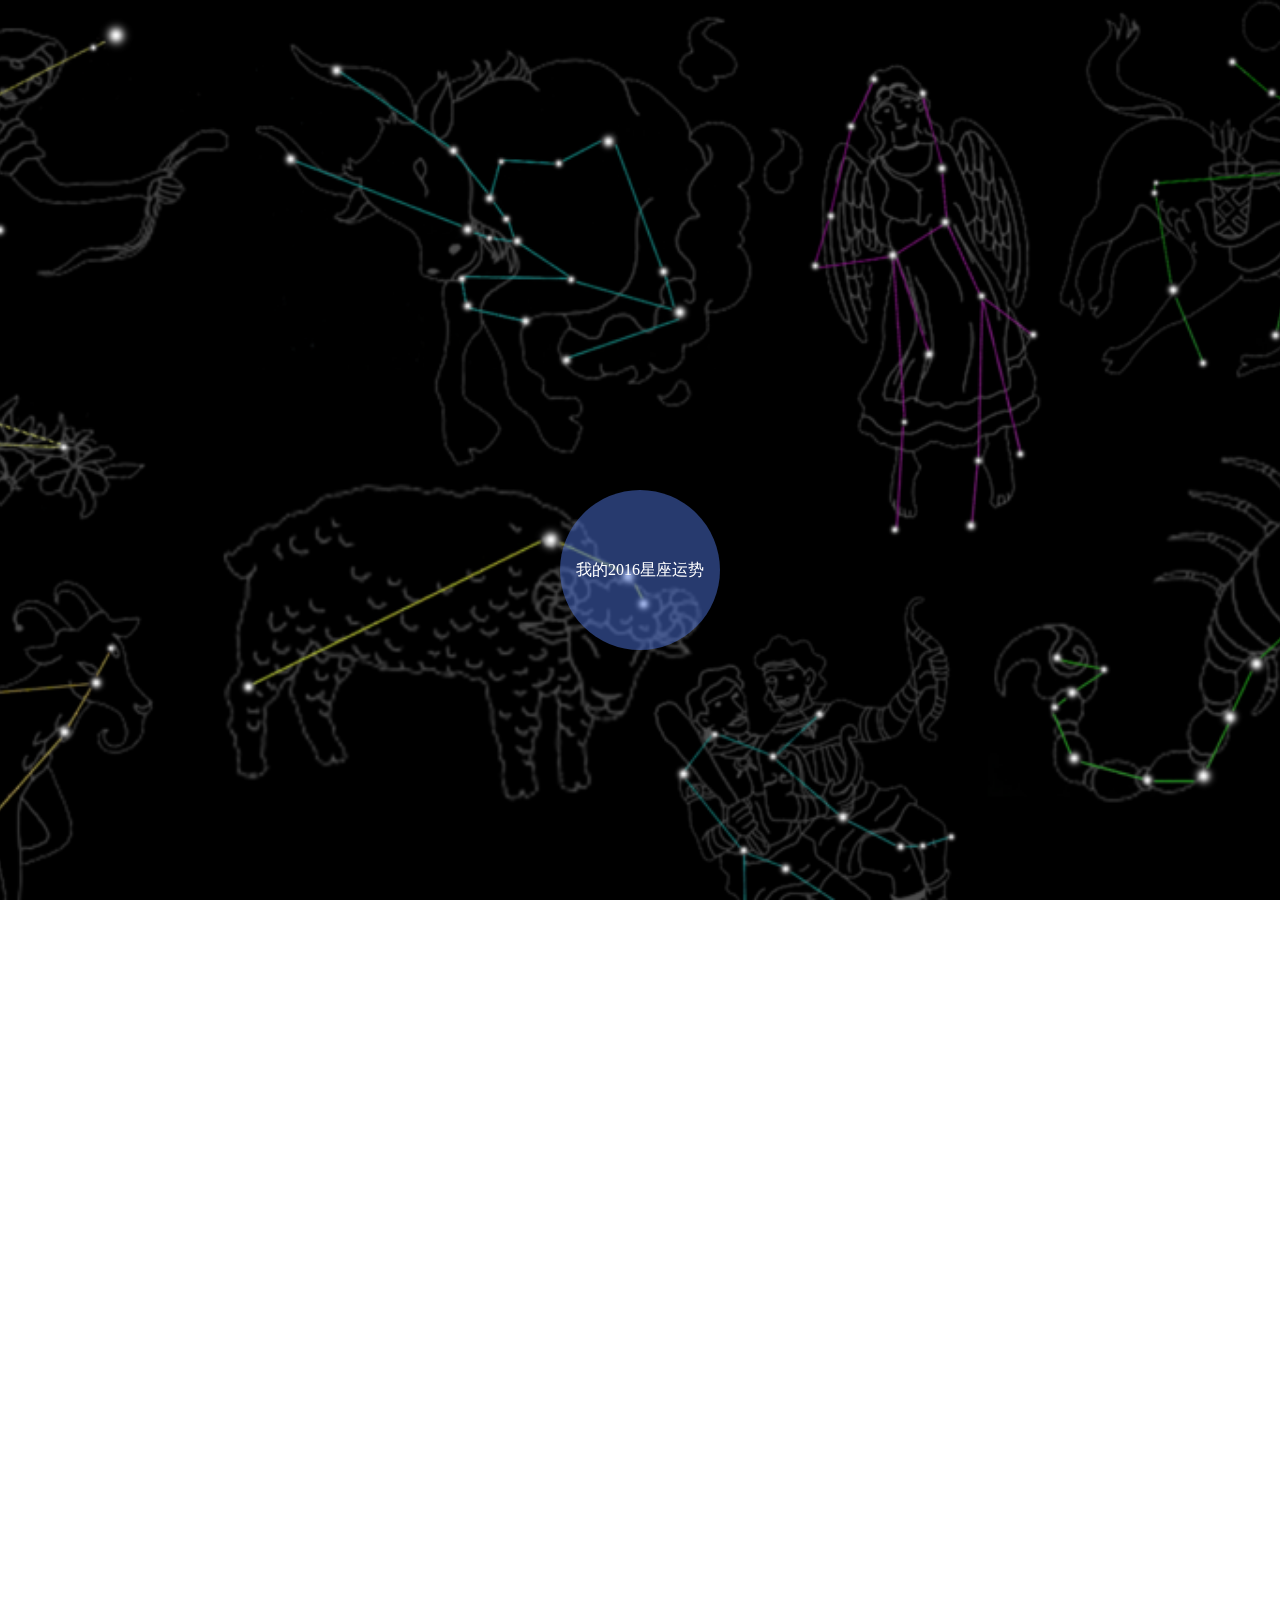
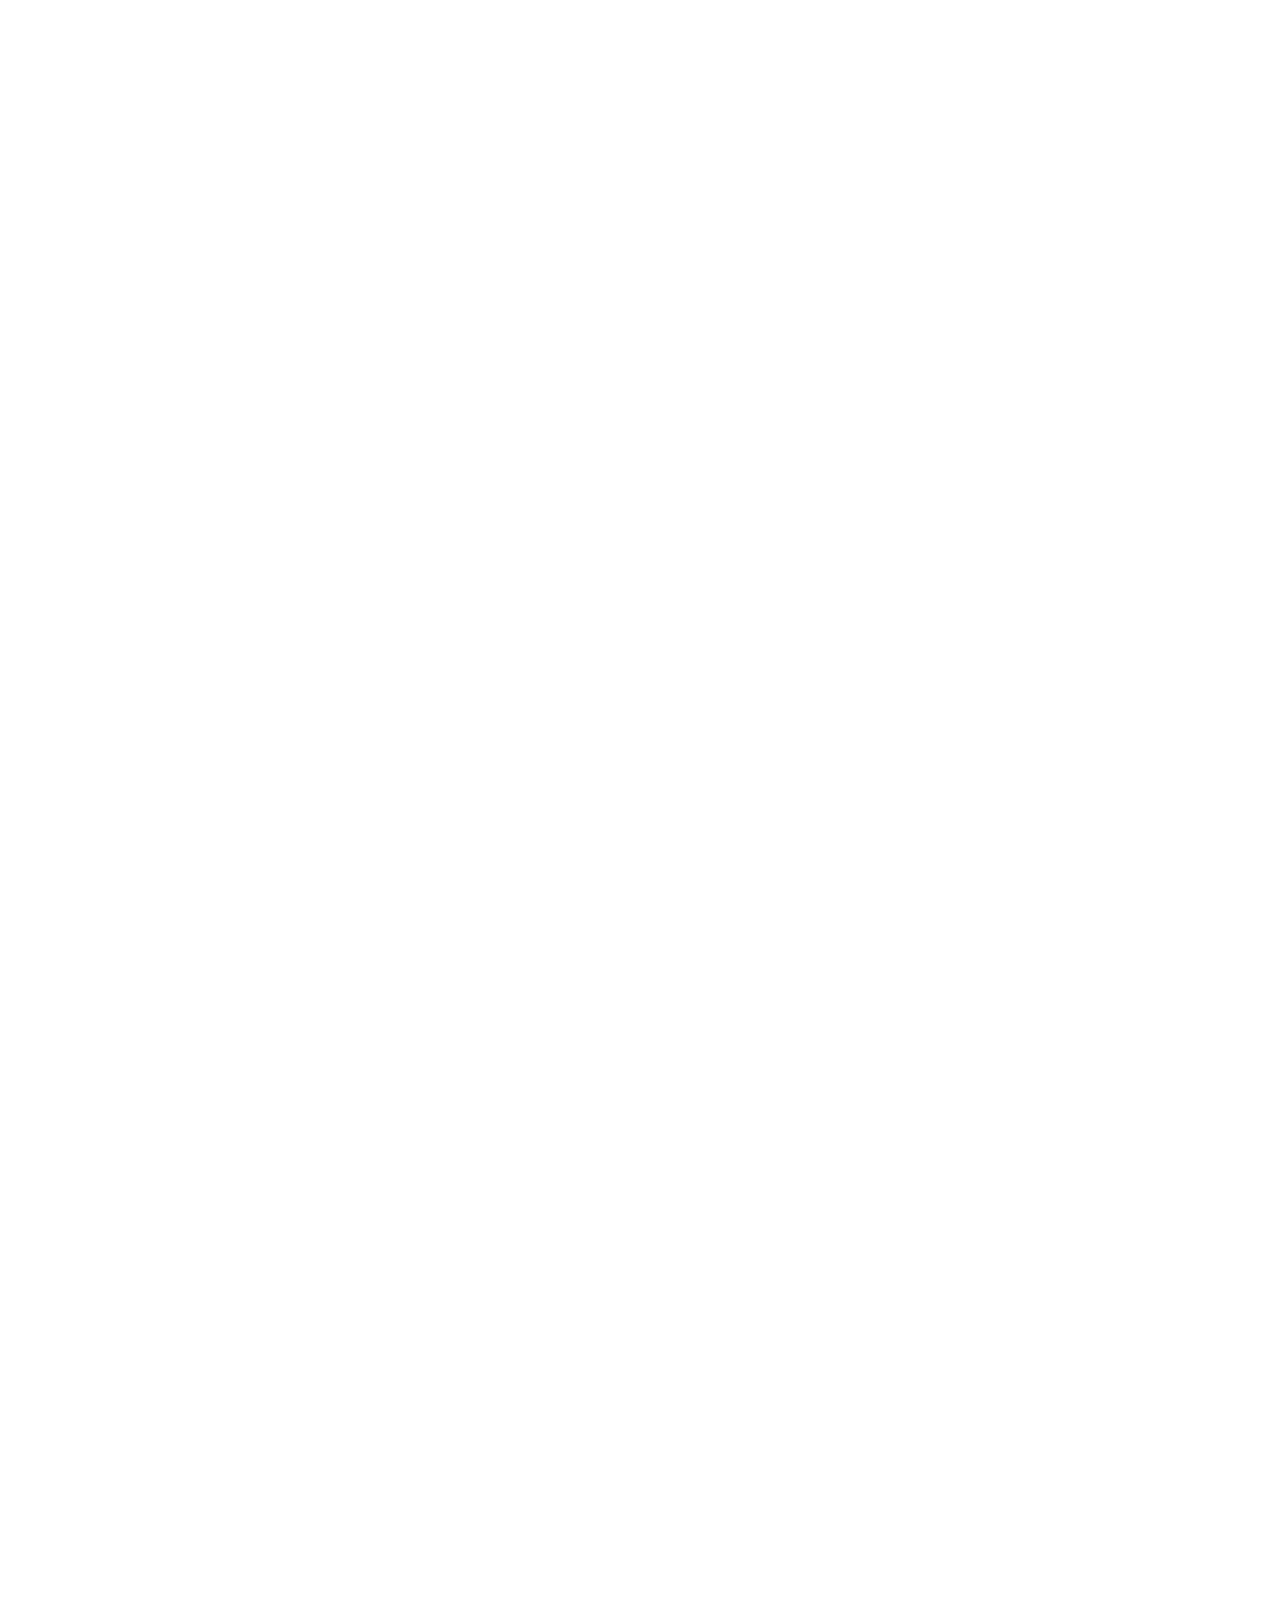
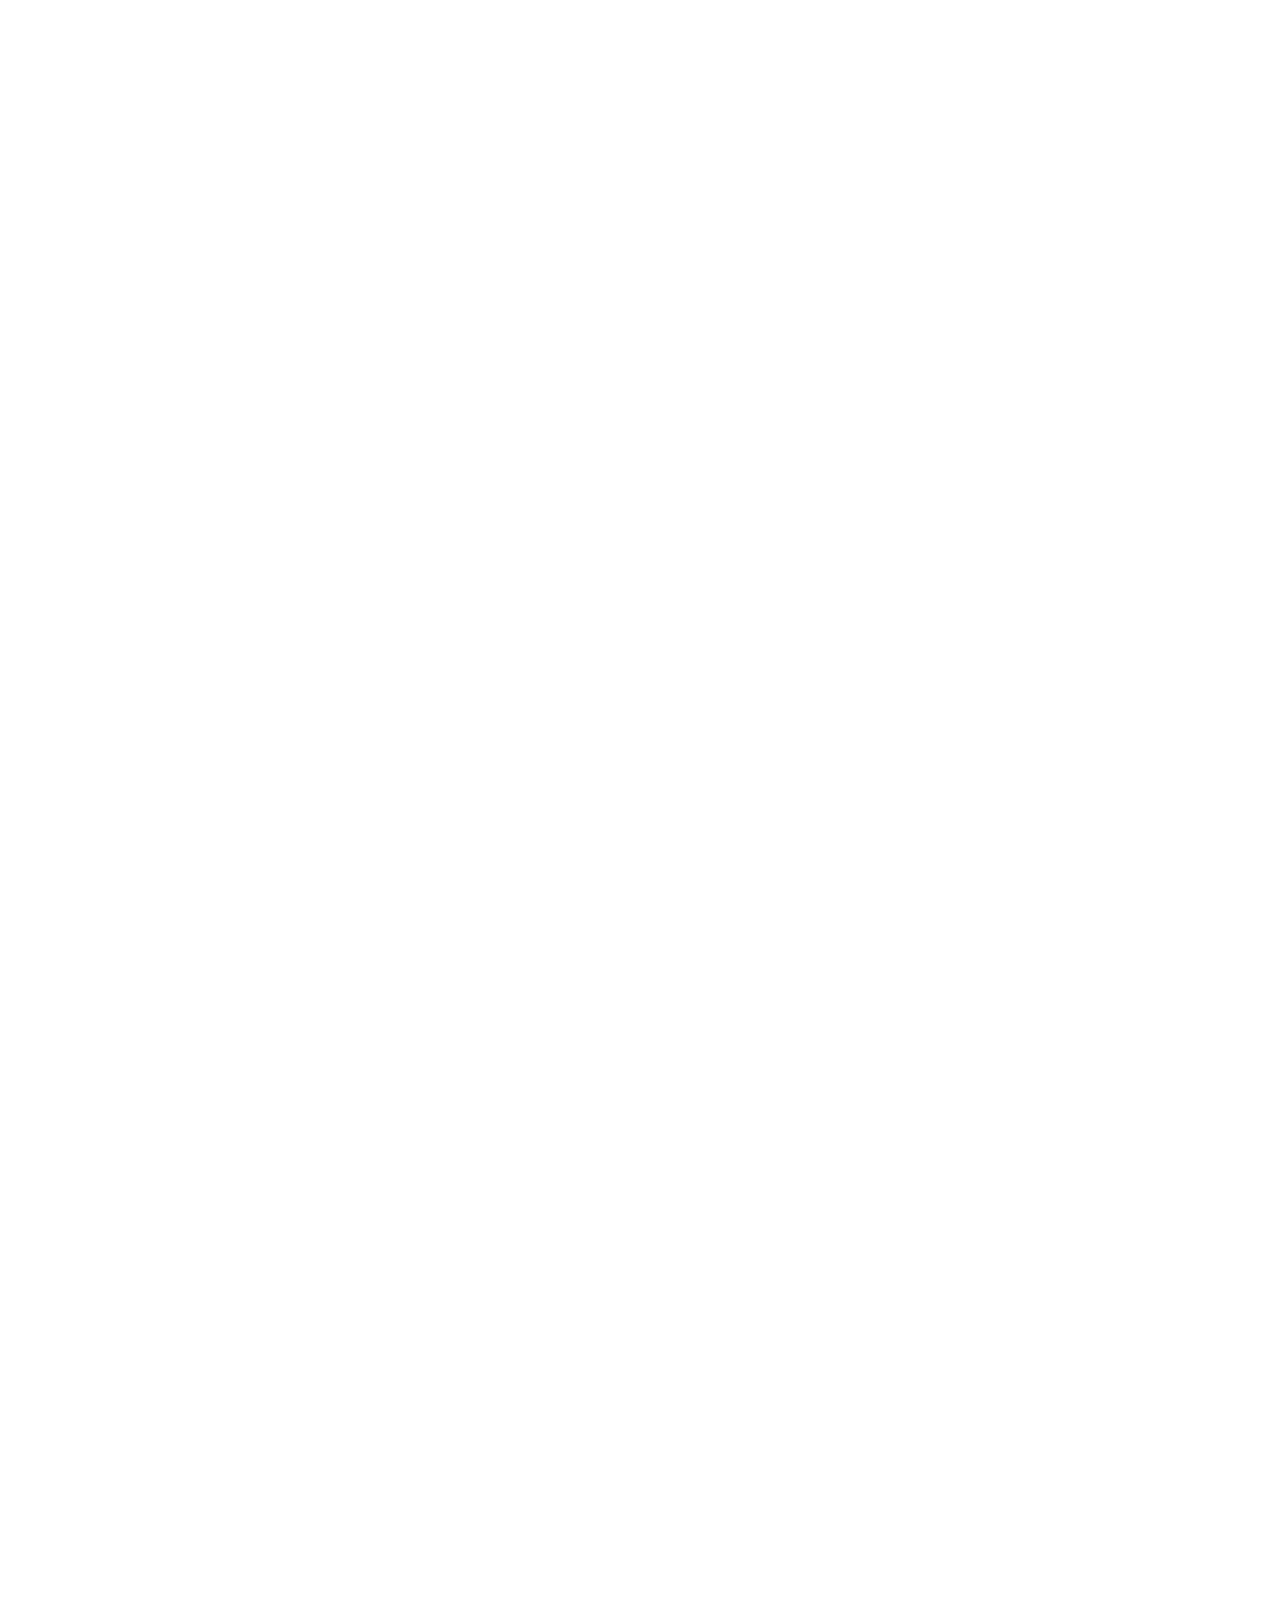
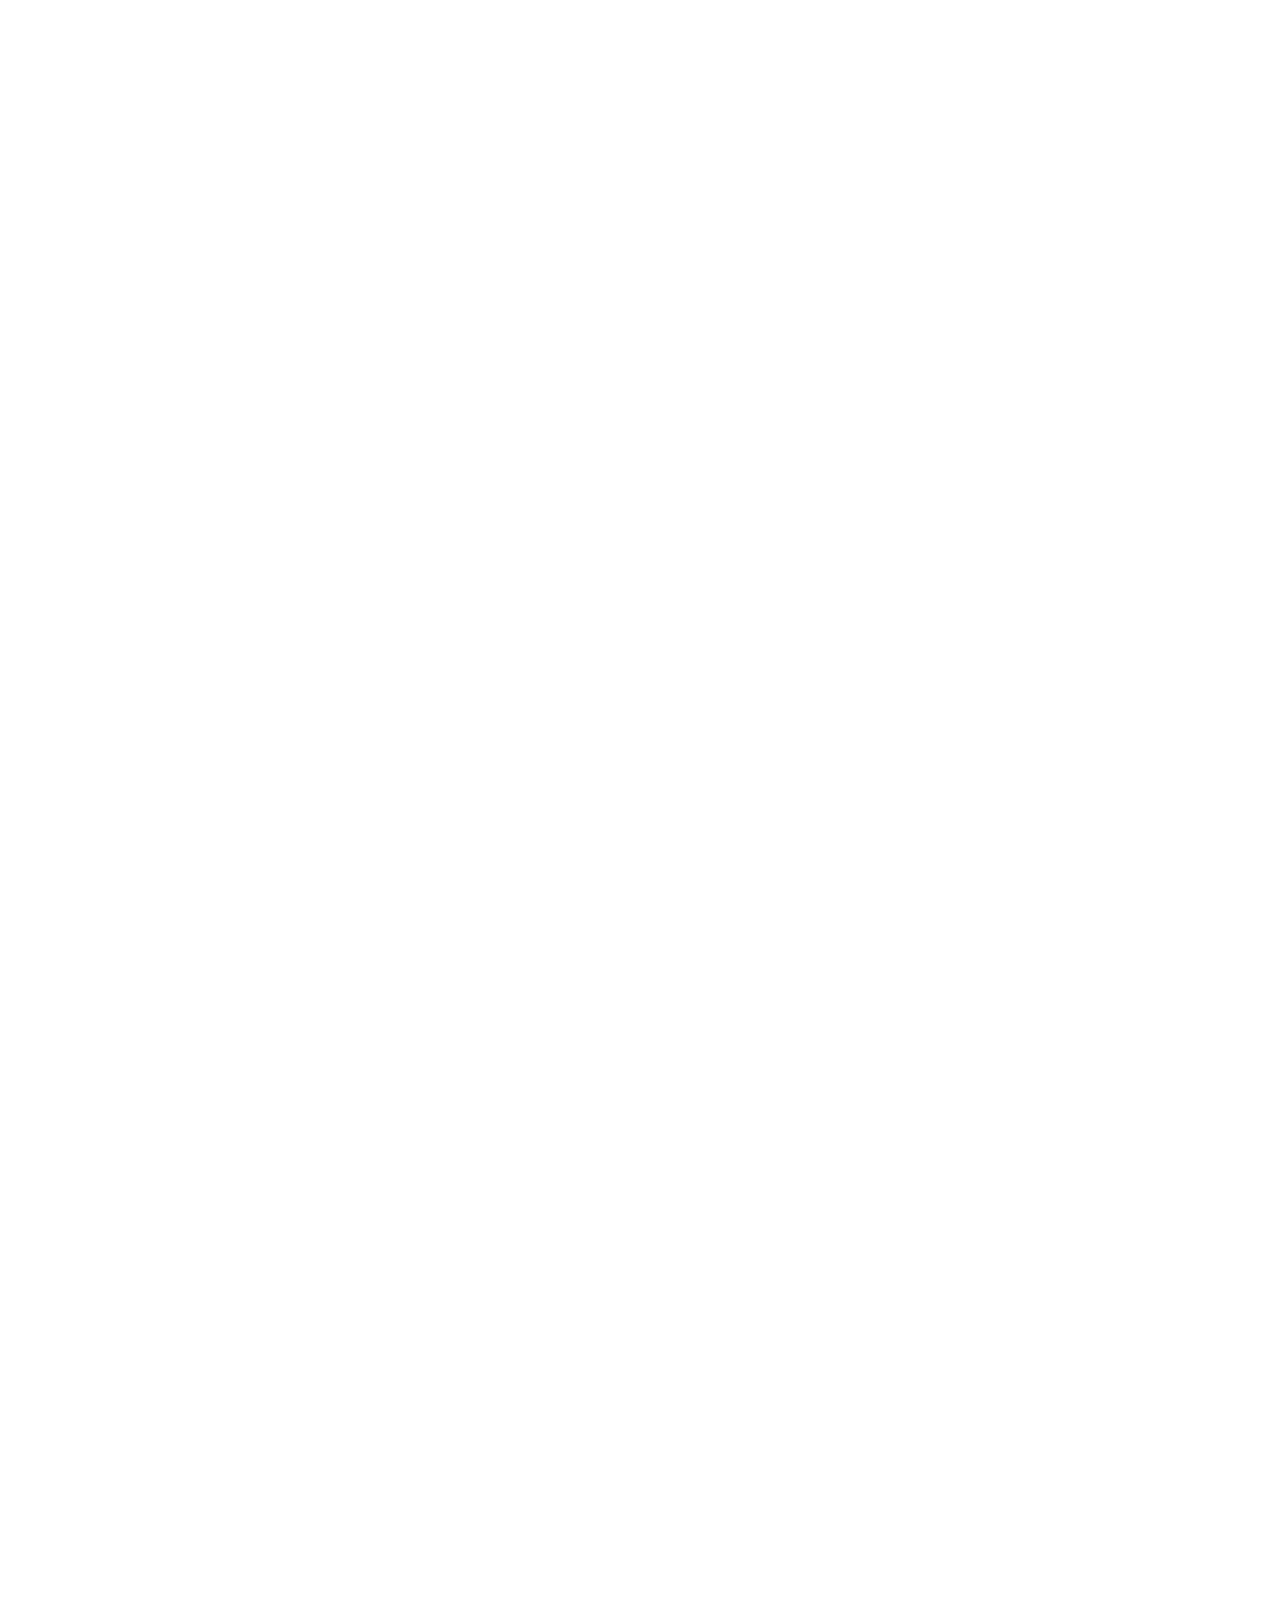
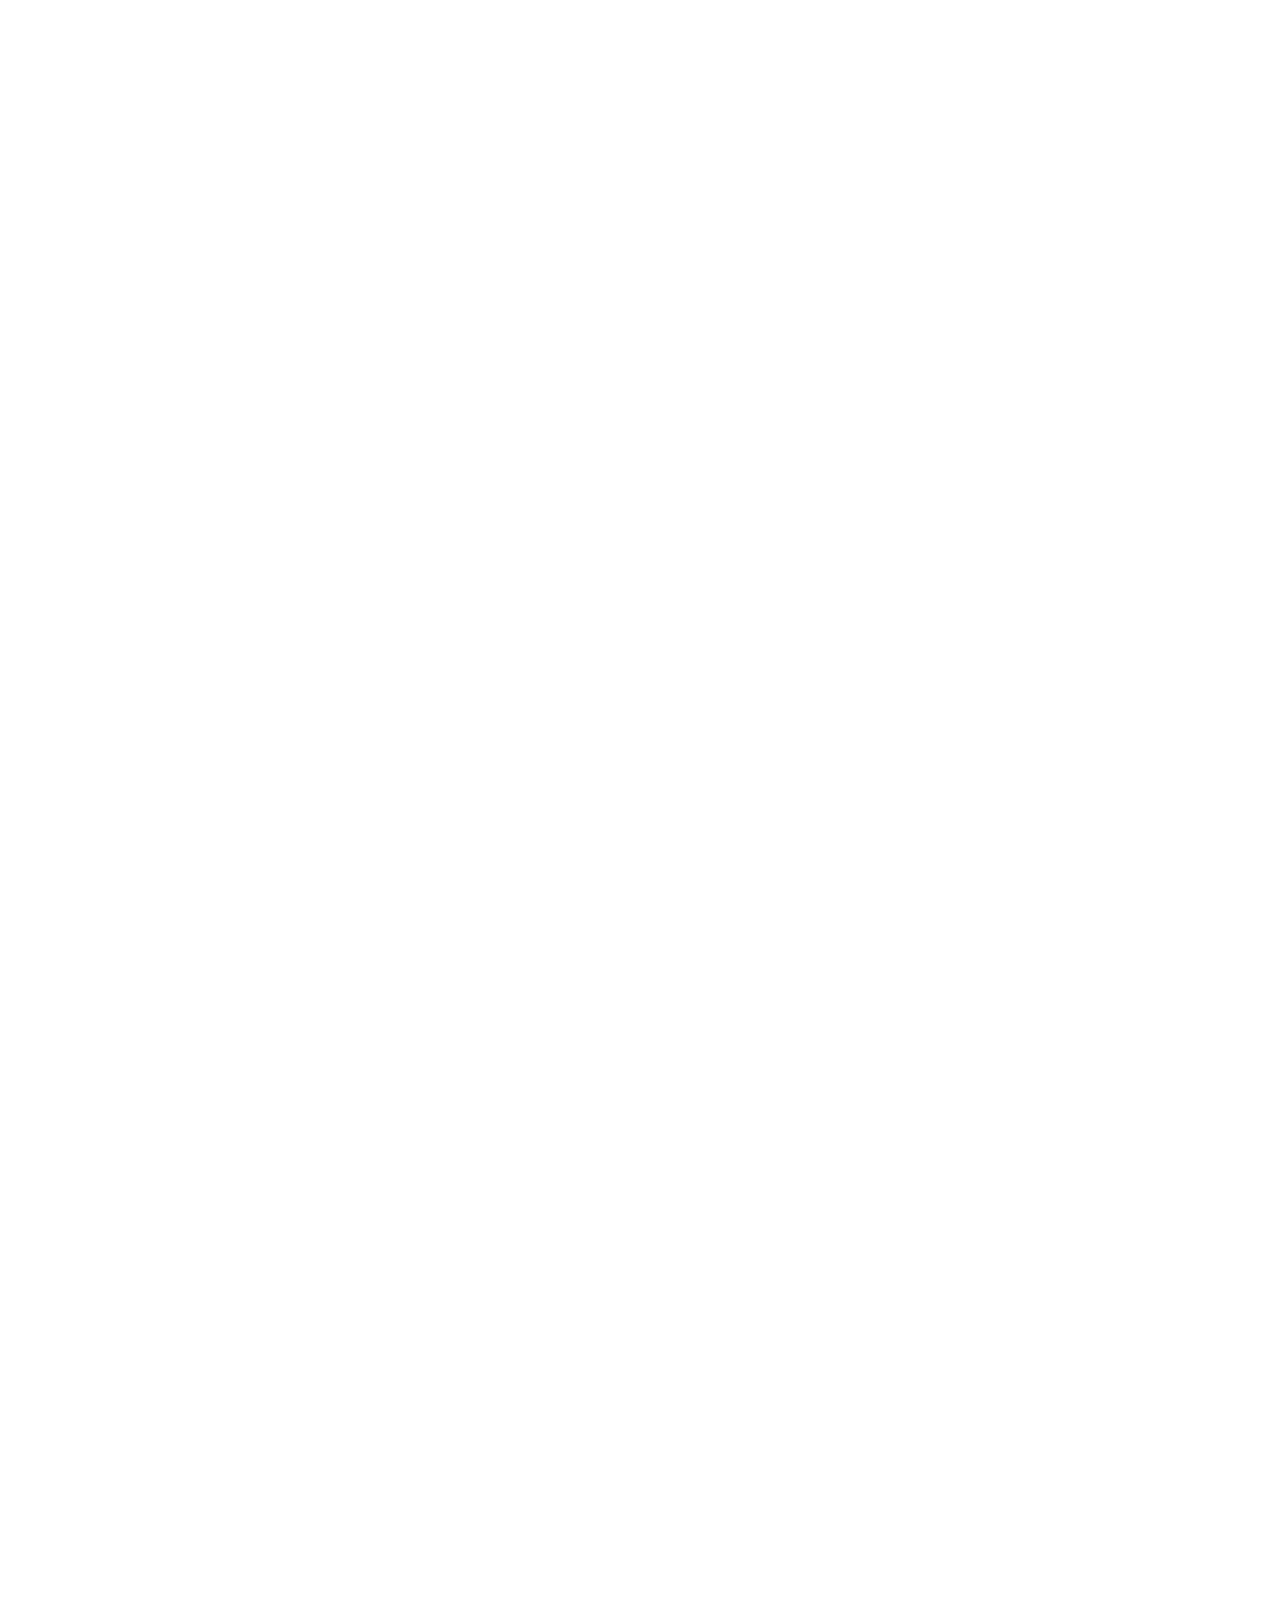
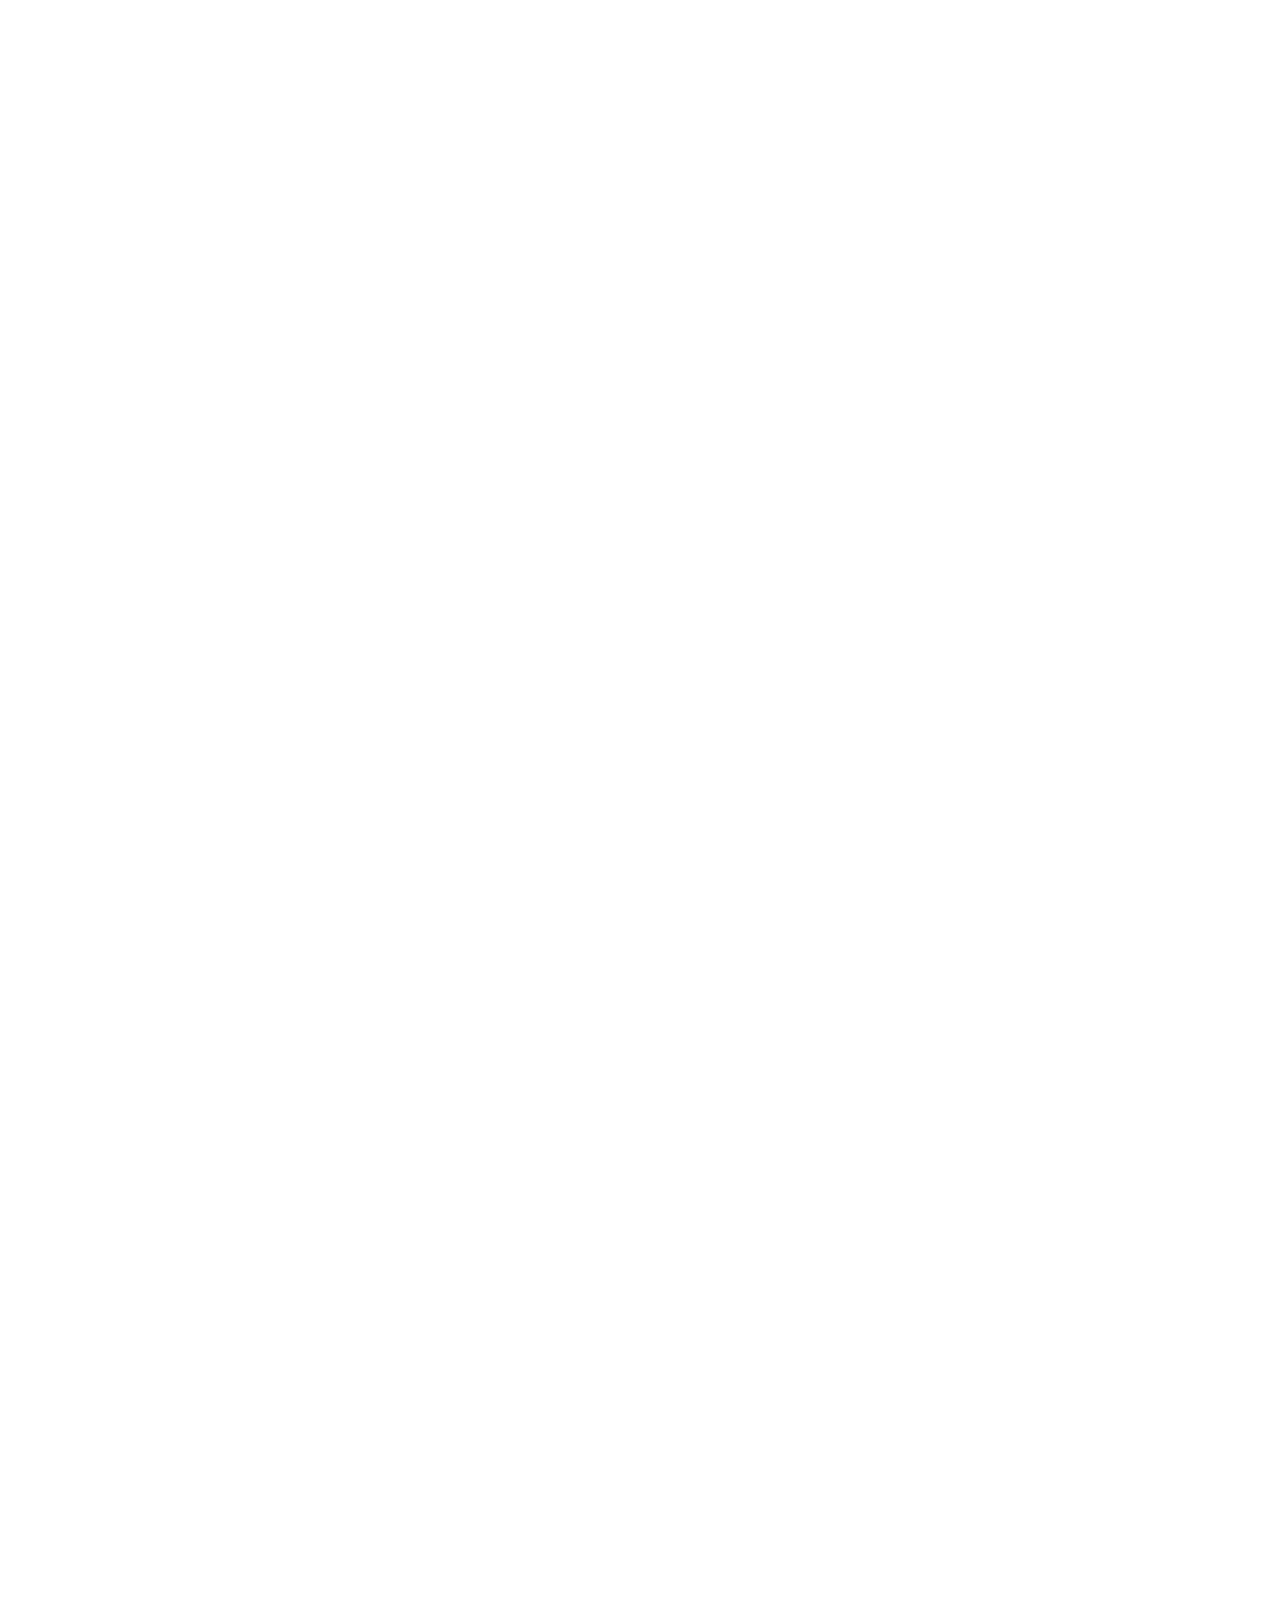
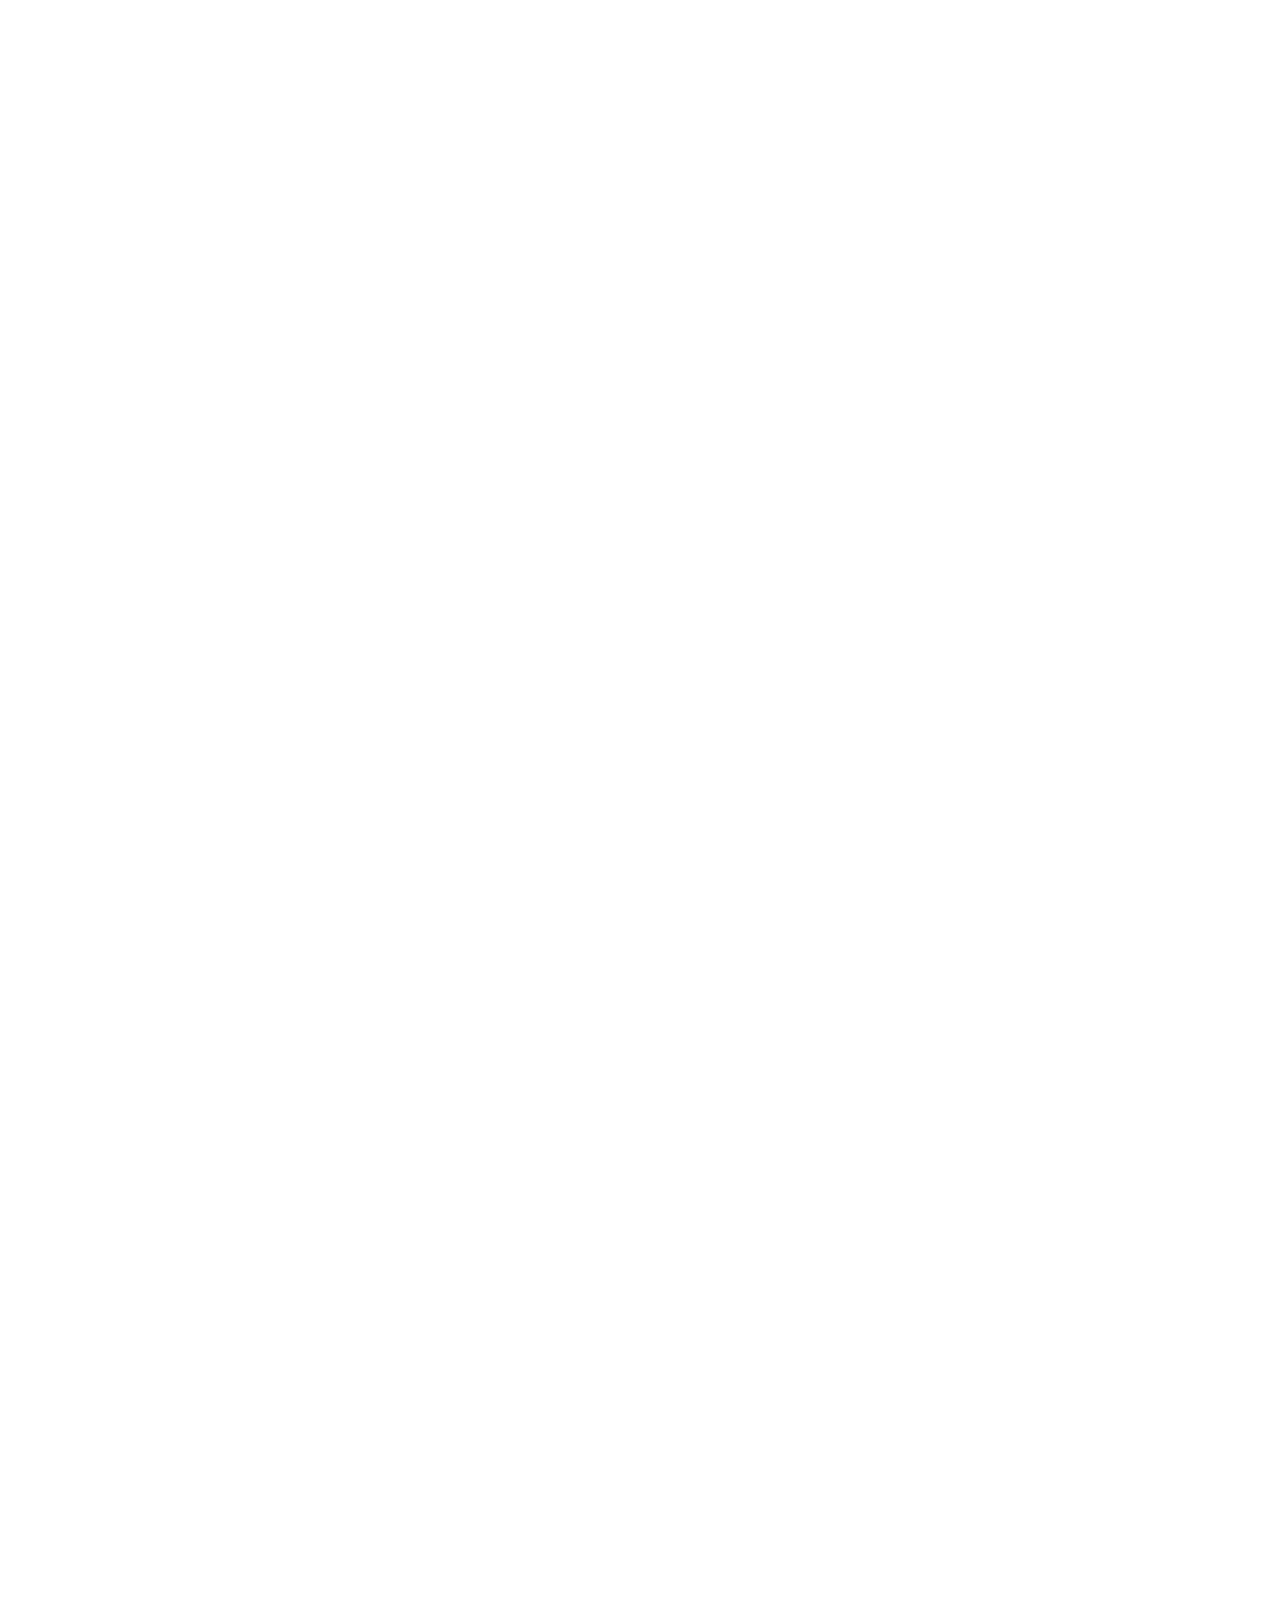
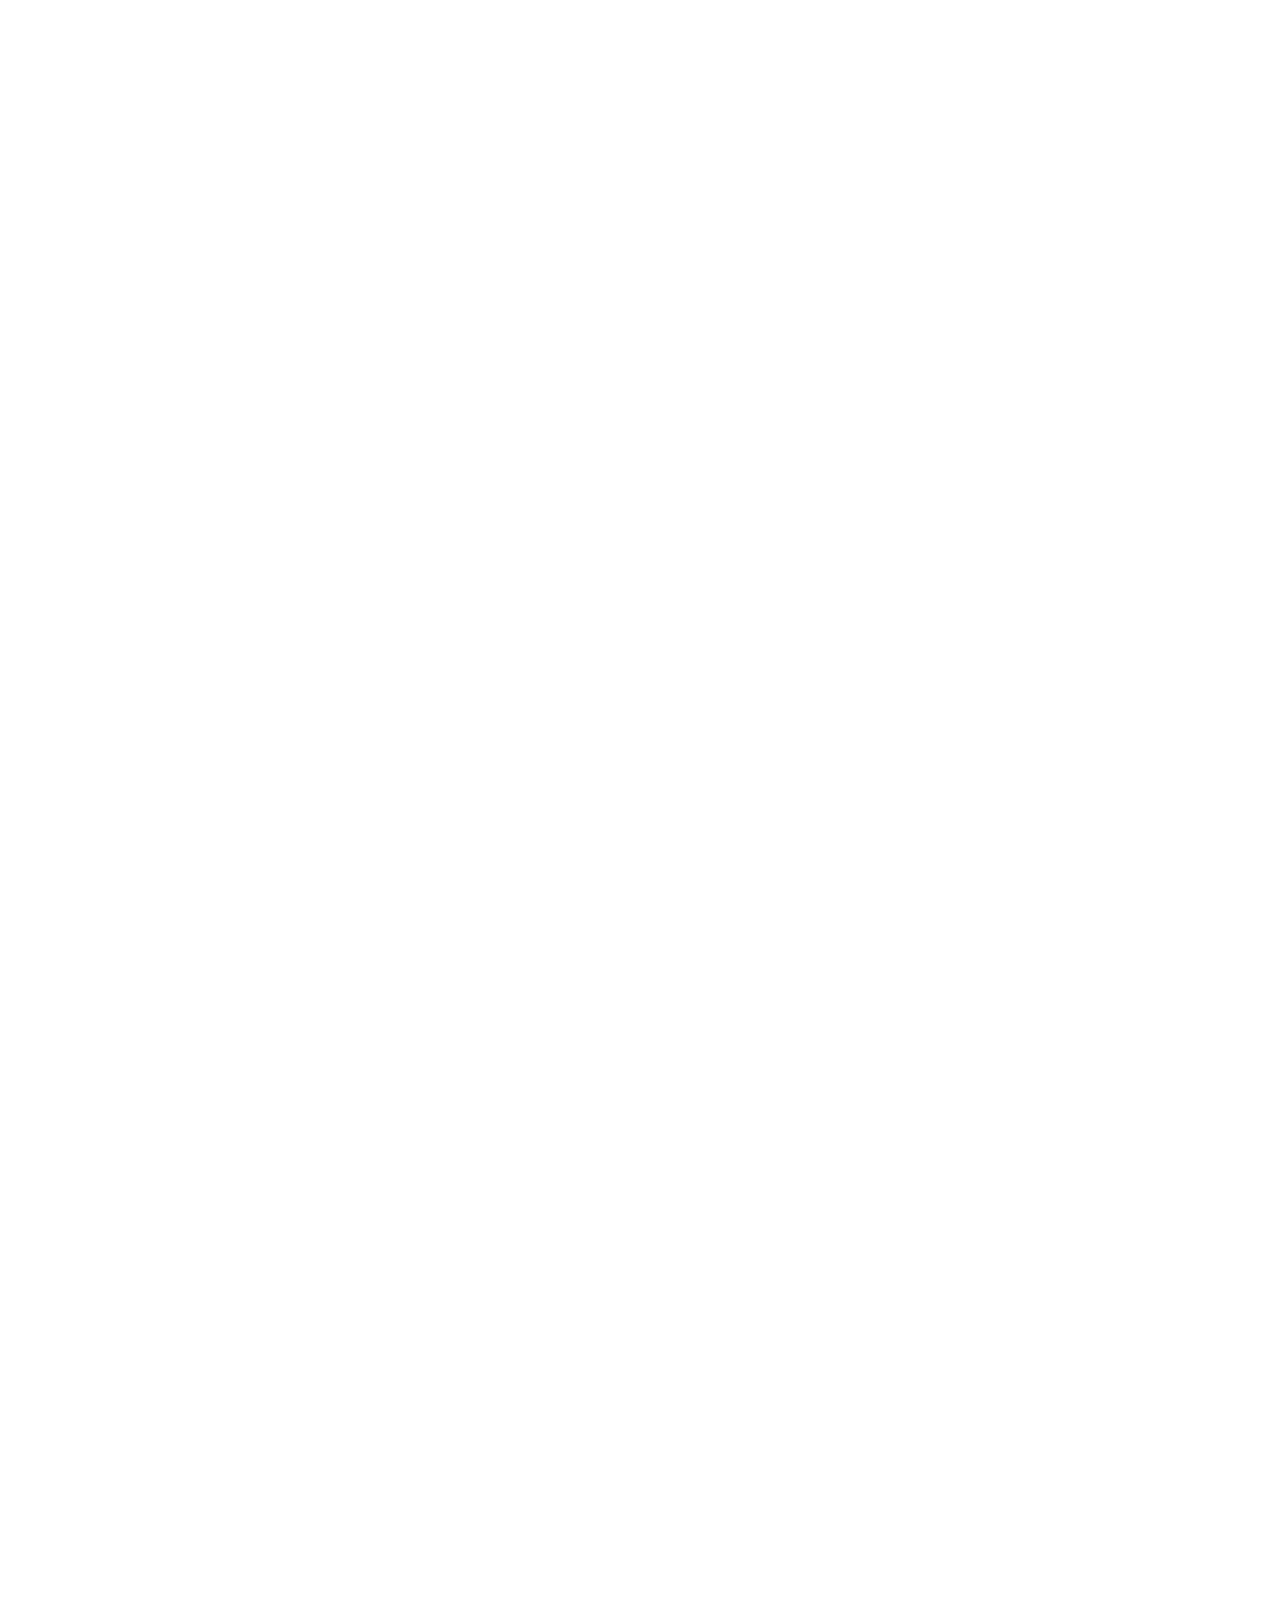
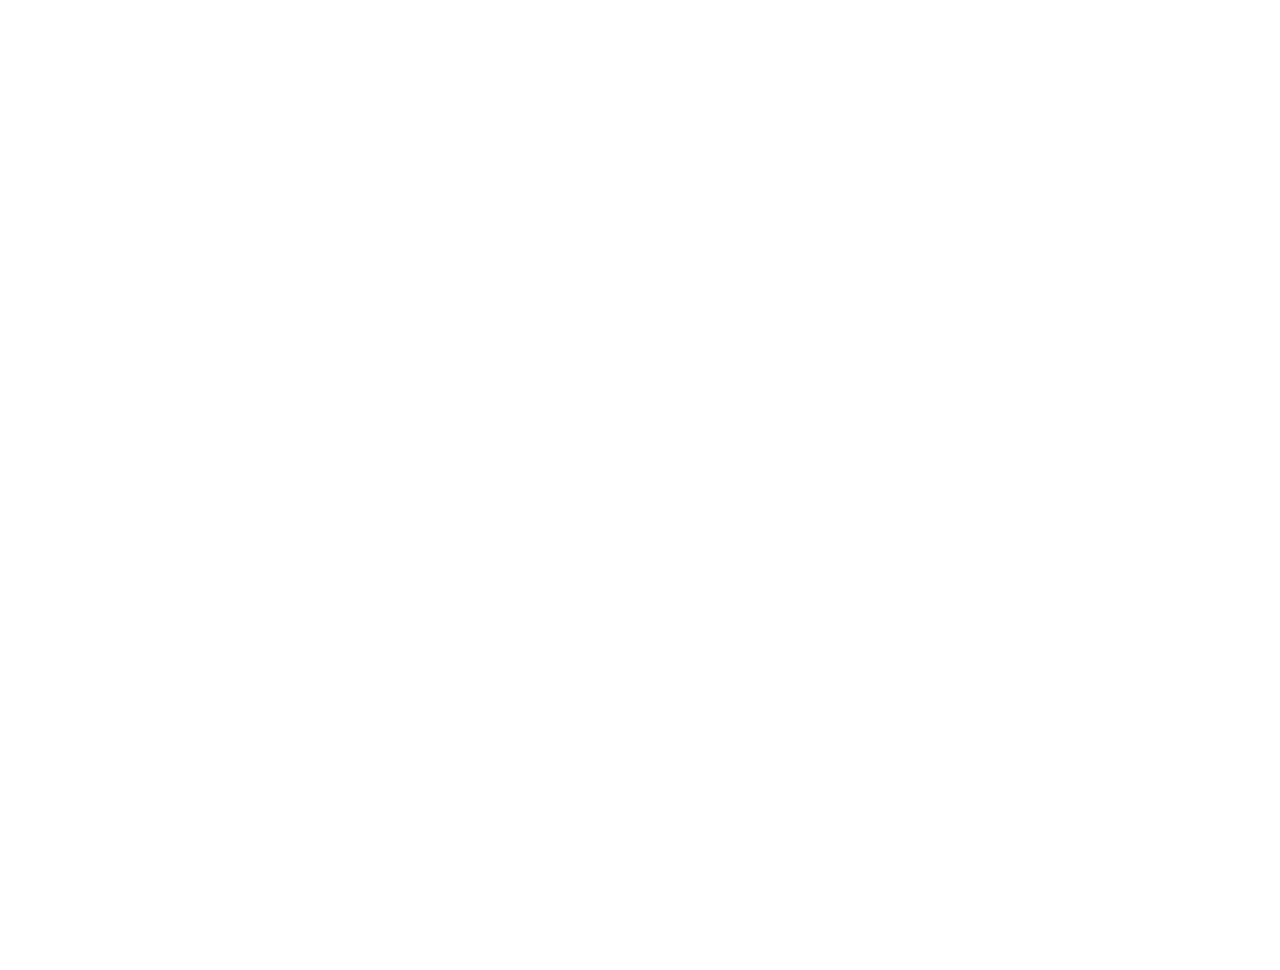
<file: e09x4r/work/work8_2016Star/final-code/index.html>
<!DOCTYPE html>
<html>
<head>
    <meta charset="UTF-8"/>
    <meta name="viewport" content="width=device-width, minimum-scale=1, maximum-scale=1">

    <title>我的2016星座运势</title>

    <!-- 载入所有的组件资源 -->
    <script type="text/javascript" src="js/lib/jquery.js"></script>
    <script type="text/javascript" src="js/lib/jquery-ui.min.js"></script>
    <script type="text/javascript" src="js/lib/jquery.fullPage.js"></script>


    <!-- H5对象：进行内容管理 -->

    <script type="text/javascript" src="js/H5.js"></script>
    <link rel="stylesheet" type="text/css" href="css/H5.css" >

    <script type="text/javascript" src="js/H5_loading.js"></script>
    <link rel="stylesheet" type="text/css" href="css/H5_loading.css" >
    
    <body>

    <div class="loading">

        <div class="double-bounce1"></div>
        <div class="double-bounce2"></div>

        <div id="rate">0%</div>

    </div>



    <!-- 加载 H5组件 相关资源 -->
    <script type="text/javascript">

        var res = [
            'Base','Bar'
            ];
        var html = [];
        for(s in res){
            html.push('<script type="text/javascript" src="js/H5Component'+res[s]+'.js"><\/script>');
            html.push('<link rel="stylesheet" type="text/css" href="css/H5Component'+res[s]+'.css">');

        }
        document.write( html.join('') );
    </script>
    <!-- 主要逻辑 -->
	<style>
		body{
			margin:0;
			padding:0;
		}
	
        @-webkit-keyframes rock{
            0%{ transform:rotate(0deg)}
            5%{ transform:rotate(3deg)}
            10%{ transform:rotate(-4deg)}
            15%{ transform:rotate(3deg)}
            20%{ transform:rotate(-2deg)}
            25%{ transform:rotate(1deg)}
            30%{ transform:rotate(-1deg)}
            70%{ transform:rotate(0deg)}
            100%{ transform:rotate(0deg)}
        }

		.h5_page {background-color:#000;color:#fff;}
		.h5_component_name_enter_small{
			border-radius:50%;
			background-color:rgba(76, 114, 215, 0.51);
			width:40px;
			height:20px;
			padding:20px 10px;
			line-height:20px;
			text-align:center;
			color:#fff;
		}
		.h5_component_name_enter{
			border-radius:50%;
			background-color:rgba(76, 114, 215, 0.51);
			width:160px;
			height:160px;
			left:50%;
			top:60%;
			margin:-50px 0 0 -80px;
			line-height:160px;
			text-align:center;
			color:#fff;
		}
		
		.h5_component_name_star{
			display:block;
			height:80px;
			width:28%;
			margin:30px 0 0 4%;
			float:left;
			position:static;
			color:#fff;
			line-height:180px;
		}
		.h5_component_bar .name,
		.h5_component_bar .per{color:#fff}
		.h5_component_bar .per{
		  position: absolute;
			right: -25px;
		}
	</style>
    <script type="text/javascript">
	
	if (window.DeviceMotionEvent) {
		window.addEventListener('devicemotion', function (eventData) {
        var acceleration = eventData.accelerationIncludingGravity;

        if (Math.abs(acceleration.x) < 2 && Math.abs(acceleration.y) < 2) {
            return false;
        }

        var degX = (acceleration.x * 10 / Math.PI)%25;

            $('.h5_component_name_bg:visible').css({
                'left': degX+'%'
            });

		}, false);
	}
	
	var star_data = [
		{name:'白羊',bg:'baiyang',date:'3月21日～4月20日',data:[['爱情' , .6  ,'#ff7676'],['事业' , .75  ],['财富' , .65  ],['整体' , .65  ]]},
		{name:'金牛',bg:'jinniu',date:'3月21日～4月20日',data:[['爱情' , .6  ,'#ff7676'],['事业' , .75  ],['财富' , .65  ],['整体' , .65  ]]},
		{name:'双子',bg:'shuangzi',date:'3月21日～4月20日',data:[['爱情' , .6  ,'#ff7676'],['事业' , .75  ],['财富' , .65  ],['整体' , .65  ]]},
		{name:'巨蟹',bg:'juxie',date:'3月21日～4月20日',data:[['爱情' , .6  ,'#ff7676'],['事业' , .75  ],['财富' , .65  ],['整体' , .65  ]]},
		{name:'狮子',bg:'shizi',date:'3月21日～4月20日',data:[['爱情' , .6  ,'#ff7676'],['事业' , .75  ],['财富' , .65  ],['整体' , .65  ]]},
		{name:'处女',bg:'chunv',date:'3月21日～4月20日',data:[['爱情' , .6  ,'#ff7676'],['事业' , .75  ],['财富' , .65  ],['整体' , .65  ]]},
		{name:'天秤',bg:'tianping',date:'3月21日～4月20日',data:[['爱情' , .6  ,'#ff7676'],['事业' , .75  ],['财富' , .65  ],['整体' , .65  ]]},
		{name:'天蝎',bg:'tianxie',date:'3月21日～4月20日',data:[['爱情' , .6  ,'#ff7676'],['事业' , .75  ],['财富' , .65  ],['整体' , .65  ]]},
		{name:'射手',bg:'sheshou',date:'3月21日～4月20日',data:[['爱情' , .6  ,'#ff7676'],['事业' , .75  ],['财富' , .65  ],['整体' , .65  ]]},
		{name:'摩羯',bg:'mojie',date:'3月21日～4月20日',data:[['爱情' , .6  ,'#ff7676'],['事业' , .75  ],['财富' , .65  ],['整体' , .65  ]]},
		{name:'水瓶',bg:'shuiping',date:'3月21日～4月20日',data:[['爱情' , .6  ,'#ff7676'],['事业' , .75  ],['财富' , .65  ],['整体' , .65  ]]},
		{name:'双鱼',bg:'shuangyu',date:'3月21日～4月20日',data:[['爱情' , .6  ,'#ff7676'],['事业' , .75  ],['财富' , .65  ],['整体' , .65  ]]},
	];
	
	var star_detail_data = [
	'这年的多数时间内，白羊座都易将其莽撞、冲动的个性特质发挥过度，易给人有勇无谋的印象，务必凡事三思而后行，尤其是在个人创业、理财投资方面，皆以保守谨慎为佳，面对诱惑一定要让头脑好好降温。好在爱情运相对不错，即使频频犯错，但你火热的爱心对方仍旧能够接收到，付出不会完全白费。今年总体运势颇难期待出现漂亮高峰，但下半年整体要优于上半年，夏末秋初将迎来事业运的一波小高潮，有任何计划若在这个时间内启动，收效会明显高于其他时间段。',
	'无突破之运，2016年金牛座适合无欲无求，懂得压制自己的欲望，知足而常乐，就能享受生活的温馨与幸福。整年运势变化不大，起伏转折间将有诸如与人发生口角、出门破财、购物体验不佳等不愉快的插曲发生，但都是过眼云烟，不用特别放在心上。上半年爱情方面能坐享甜蜜，但事业上遭遇突发事件的比例相对较高，需记得以不变应万变，年中时各项运势将达到高潮，到秋季时财富事业运还有一波反弹，届时生意投资上前期的投入将逐步开始收益。',
	'2016对双子座而言，将会是戏剧化的一年，让你不得不印象深刻。办公室桃花缠身、出现平时鲜少交往却突然大献慇勤的人等等，诸如此类这些跳出你以往生活范畴的事件在今年层出不穷，务必处处小心，有人挖坑等你跳，但避开这些烦心事也能有好运主动找上门来。总体来说，今年会有不少沟坎摆在你的前面，尤其上半年运势跌宕较大，万不可掉以轻心，务必保持镇定、未雨绸缪才能有效避开风险。而进入深秋季节运势逐步趋于平稳，之后会有意想不到的好事发生。',
	'今年的巨蟹如果求守安稳、鲜少作为，也能过上平淡温馨的小日子，但原地踏步只会浪费一波波袭来的好运，让周围的人事远远将你抛在身后。不妨大胆将自己的想法付诸实践，有什么规划就着手实施，如跳槽、转行、创业、投资、旅行、约会、告白等等，事情只要开始了，结果就会超出你想像的好。上半年贵人运极佳，事情遇到艰难险阻，自会有贵人主动前来相助。下半年感情运走红，需注意的是凡事不可以自我为中心，要懂得将心比心，处处为对方设想。',
	'',
	'',
	'',
	'',
	'',
	'',
	'',
	'',
	'',
	'',
	'',
	'',
	]

	$(function  () {
		var h5 = new H5();
		var list_index = 3;
		
		h5
		.addPage('face')
			.addComponent('bg',{
				css:{
					width:'150%',
					height:'100%',
					left:'-25%',
					backgroundSize:'cover'
				},
				bg:'imgs/face_bg.png'
			})
			.addComponent('enter',{
					text:'我的2016星座运势',
					onclick : function(){
						$.fn.fullpage.moveTo( 1 )
					}
				})

	var list = h5.addPage('list');
		
		for(var i=0;i<12;i++){
			list.addComponent('star star_'+i,{
				'text':star_data[i].name,
				'bg':'imgs/'+star_data[i].bg+'.png',
				css:{
					'-webkit-animation':'rock 12s infinite '+(i+2)+'s'
				},
				onclick:(function(i){
					return function(){
						$.fn.fullpage.moveTo( list_index + i )
					}
				})(i)
			})
		}
		
		for(var i=0;i<12;i++){
			h5.addPage('star')
				.addComponent('detail_icon',{
					width:160,
					height:160,
					center:true,
					css:{top:'50px'},
					'bg':'imgs/'+star_data[i].bg+'.png',
				})
				.addComponent('detail detail_'+i,{
					'text': star_data[i].name + ' - ' + star_data[i].date,
					css:{
						textAlign:'center',
						width:'100%',
						top:'160px'
					}
				})
				.addComponent('bar',{
					type : 'bar',
					width : 530,
					height : 400,
					data:star_data[i].data,
					css:{top:'250px'},
				})
				
				.addComponent('enter_small',{
					text:'星座',
					css:{left:'30%',top:'50%',opacity:0},
					animateIn:{opacity:1,top:'80%',},
					onclick : function(){
						$.fn.fullpage.moveTo( list_index-1 )
					},
					delay:1000
				})
				.addComponent('enter_small',{
					text:'更多',
					css:{right:'-20%',top:'80%',opacity:0,backgroundColor:'rgba(255, 114, 130, 0.51)'},
					animateIn:{opacity:1,right:'20%',},
					onclick : (function(i){return function(){
						
						$.fn.fullpage.moveTo( list_index + 12 );
						$('.h5_component_name_end_text').text(star_detail_data[i]);
						$('.h5_component_name_end_icon').css('backgroundImage','url(imgs/'+star_data[i].bg+'.png)');
						
					}})(i),
					delay:1500
				})
		}
		h5.addPage('end')
			.addComponent('share',{
                    width:128,
                    height:120,
                    bg:'imgs/tail_share.png',
                    css:{opacity:0,top:110,right:110},
                    animateIn:{opacity:1,top:10,right:10},
                    animateOut:{opacity:0,top:110,right:110},
                    delay:1000 
                })
			.addComponent('end_icon',{
					width:160,
					height:160,
					center:true,
					css:{top:'50px'},
					
					'bg':'imgs/'+star_data[0].bg+'.png',
			})
			.addComponent('end_text',{
				css:{
					padding:'10px 2em',
					textIndent:'2em',
					top:'30%',
					opacity:0
				},
				animateIn:{opacity:1},
				text: star_detail_data[0]
			})
			.addComponent('enter',{
					html:'返回<br>星座',
					css:{left:'50%',top:'100%',opacity:0},
					animateIn:{opacity:.5,top:'85%',},
					onclick : function(){
						$.fn.fullpage.moveTo( 1 )
					},
					delay:1500
				})
		h5.loader( [ 'imgs/baiyang.png' ]);
		
	});
    </script>

    </body>

</html>
</file>
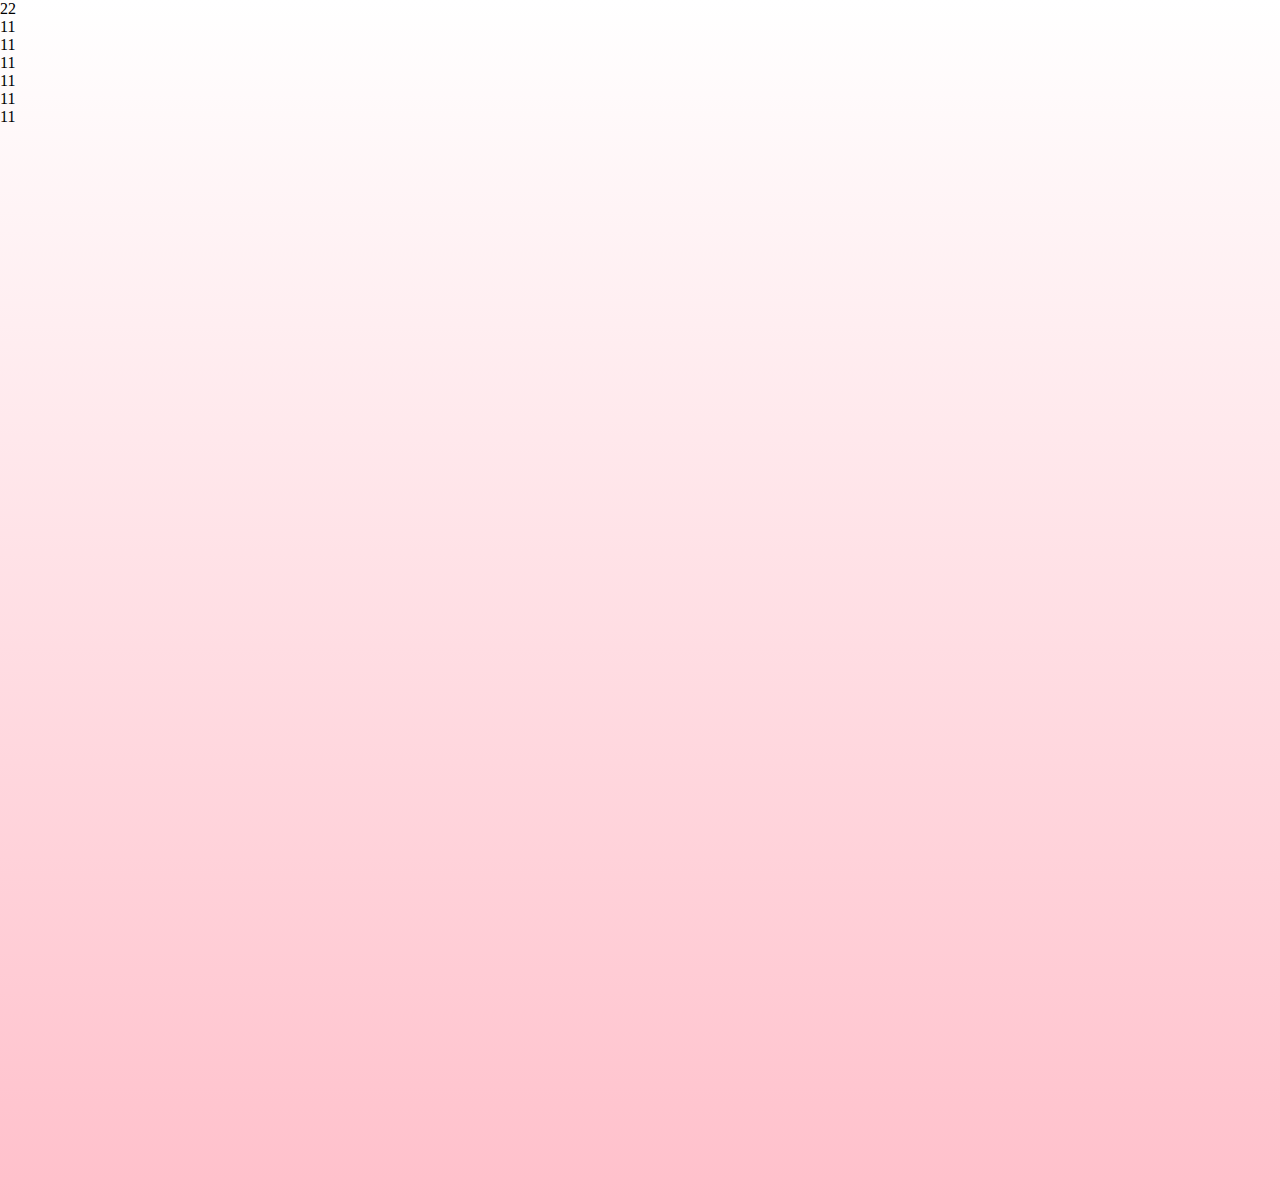
<file: 模拟App功能/顶部和底部下拉.html>
<!DOCTYPE html>
<html>
<head>
  <meta charset="utf-8">
  <meta http-equiv="X-UA-Compatible" content="IE=edge">
  <meta name="viewport" content="width=device-width, initial-scale=1.0, user-scalable=no">
  <title>111</title>
  <link rel="stylesheet" href="">
</head>
<style>
  html{ width: 100%; height: 100%; background-color: #f60;}
  *{margin: 0; padding: 0;}
  body{
  }

  #box{
    width: 100%; height: 1200px;
    background: linear-gradient(#fff,pink);
    transform: translate3d(0, 0, 0);
  }
</style>
<body>
<div id="box">
  22<br>
  11<br>
  11<br>
  11<br>
  11<br>
  11<br>
  11<br>
</div>

<script type="text/javascript">


function init(){

  var loaction = window.location;
  var doc = window.document;
  var screenHeight = document.documentElement.clientHeight;

  var body = doc.querySelectorAll('body')[0];

  var box = doc.querySelector('#box');
  var boxHeight = box.offsetHeight;

  var startY = 0;
  var downOff = false;
  console.log;
  bind(box,'touchstart',function(ev){
    box.style.transition = '0ms';
    box.style.transform = 'translate3d(0,0,0)';
    downOff = true;
  });

  bind(box,'touchmove',function(ev){
    var touch = ev.changedTouches[0];
    if(downOff){
      downOff = false;
      startY = touch.pageY;
    }

    if(body.scrollTop <= 50 || body.scrollTop >= (boxHeight-screenHeight)-50){
      box.style.transform = 'translate3d(0,'+ (touch.pageY-startY)/3 +'px,0)';
    }

  });

  bind(box,'touchend',function(){
    box.style.transition = '300ms';
    box.style.transform = 'translate3d(0,0,0)';
  });

}

function bind(obj,event,callback){
  obj.addEventListener(event,callback,false);
}

var browerType = navigator.userAgent.toLowerCase();

// 因为在微信里面打开的话他已经带了这样的效果，所以在这里会不执行这段代码
if(browerType.match(/MicroMessenger/i) != "micromessenger"){
  init();
}

</script>
</body>
</html>
</file>
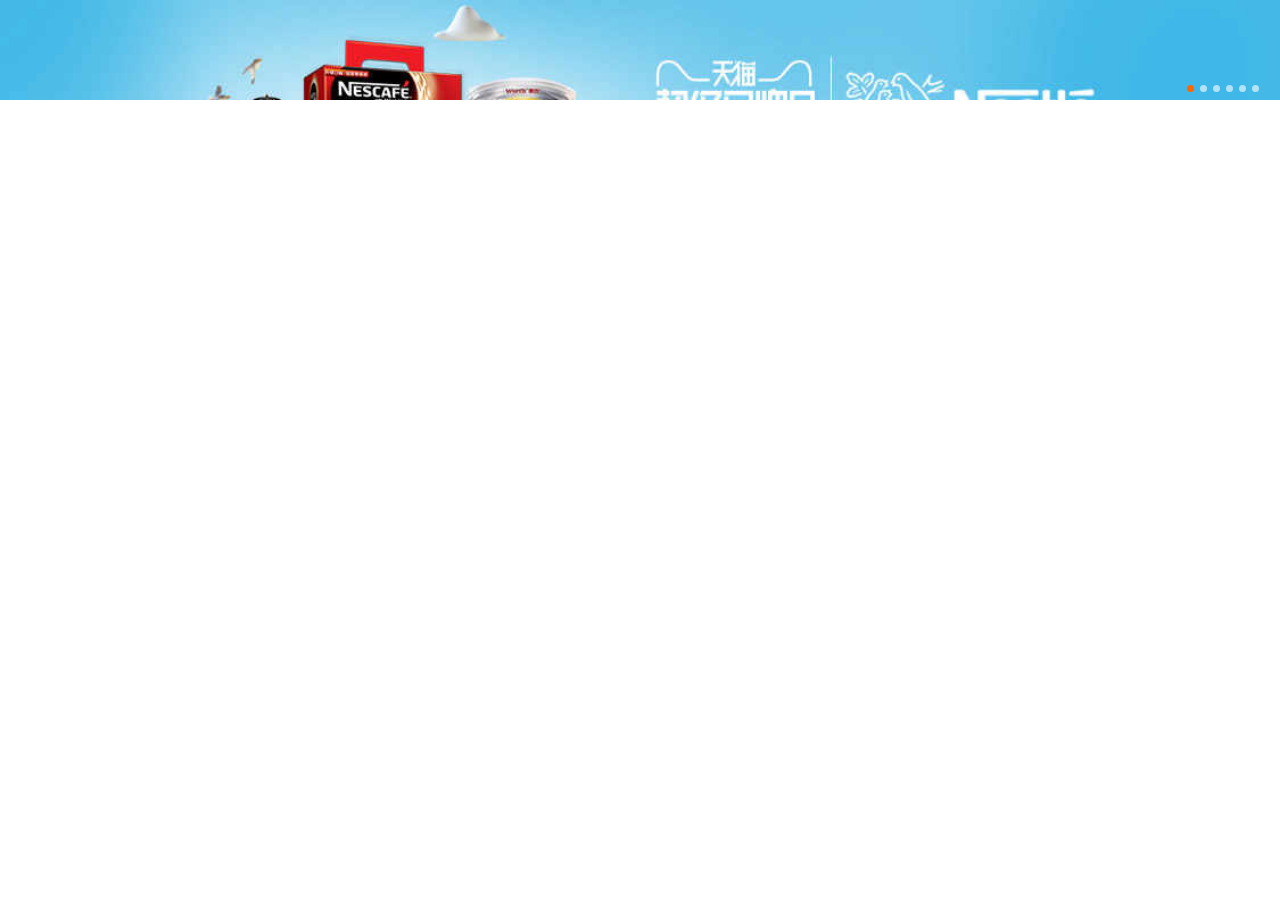
<file: 移动端轮播图/demo.html>
<!DOCTYPE html>
<html>
<head>
  <meta charset="utf-8">
  <meta http-equiv="X-UA-Compatible" content="IE=edge">
  <title></title>
  <meta name="viewport" content="initial-scale=1, maximum-scale=1, minimum-scale=1, user-scalable=no">
</head>
<style>
* { margin: 0; padding: 0; list-style-type: none;}

/* 主样式 */
.slide-banner{
  position: relative;
  width: 100%; height: 100px;
  overflow: hidden;
}
.slide-banner ul{
 position: absolute;
 left: 0; right: 0;
 height: 20px;
}

.slide-banner ul li{
  position: absolute;
}
.slide-banner li a{
  display: block;
}
.slide-banner img{
  width: 100%;
}
.slide-banner ol{
  position: absolute;
  right: 15px; bottom: 5px;
  z-index: 9;
  width: 100%; height: 10px;
}
.slide-banner ol li{
  float: right;
  width: 7px; height: 7px;
  margin-right: 6px;
  background-color: rgba(255,255,255,.6);
  border-radius: 100%;
}

.slide-banner ol li.active{
  background-color: #f60;
}
</style>
<body>


 <div class="slide-banner" id="slideBanner">
  <ul>
    <li><a><img src="img/1.jpg"></a></li>
    <li><a><img src="img/2.jpg"></a></li>
    <li><a><img src="img/3.jpg"></a></li>
    <li><a><img src="img/4.jpg"></a></li>
    <li><a><img src="img/5.jpg"></a></li>
    <li><a><img src="img/6.jpg"></a></li>
  </ul>
 </div>

<script src="demo.js"></script>
<script>
window.onload = function() {

  var a1 = new Slide;
  a1.init({
    autoPlay: true, // 是否自动播放
    playTime: 5000, // 轮播播放间隔
    obj: '#slideBanner' // 外层div Id
  });

};
</script>
</body>
</html>
</file>
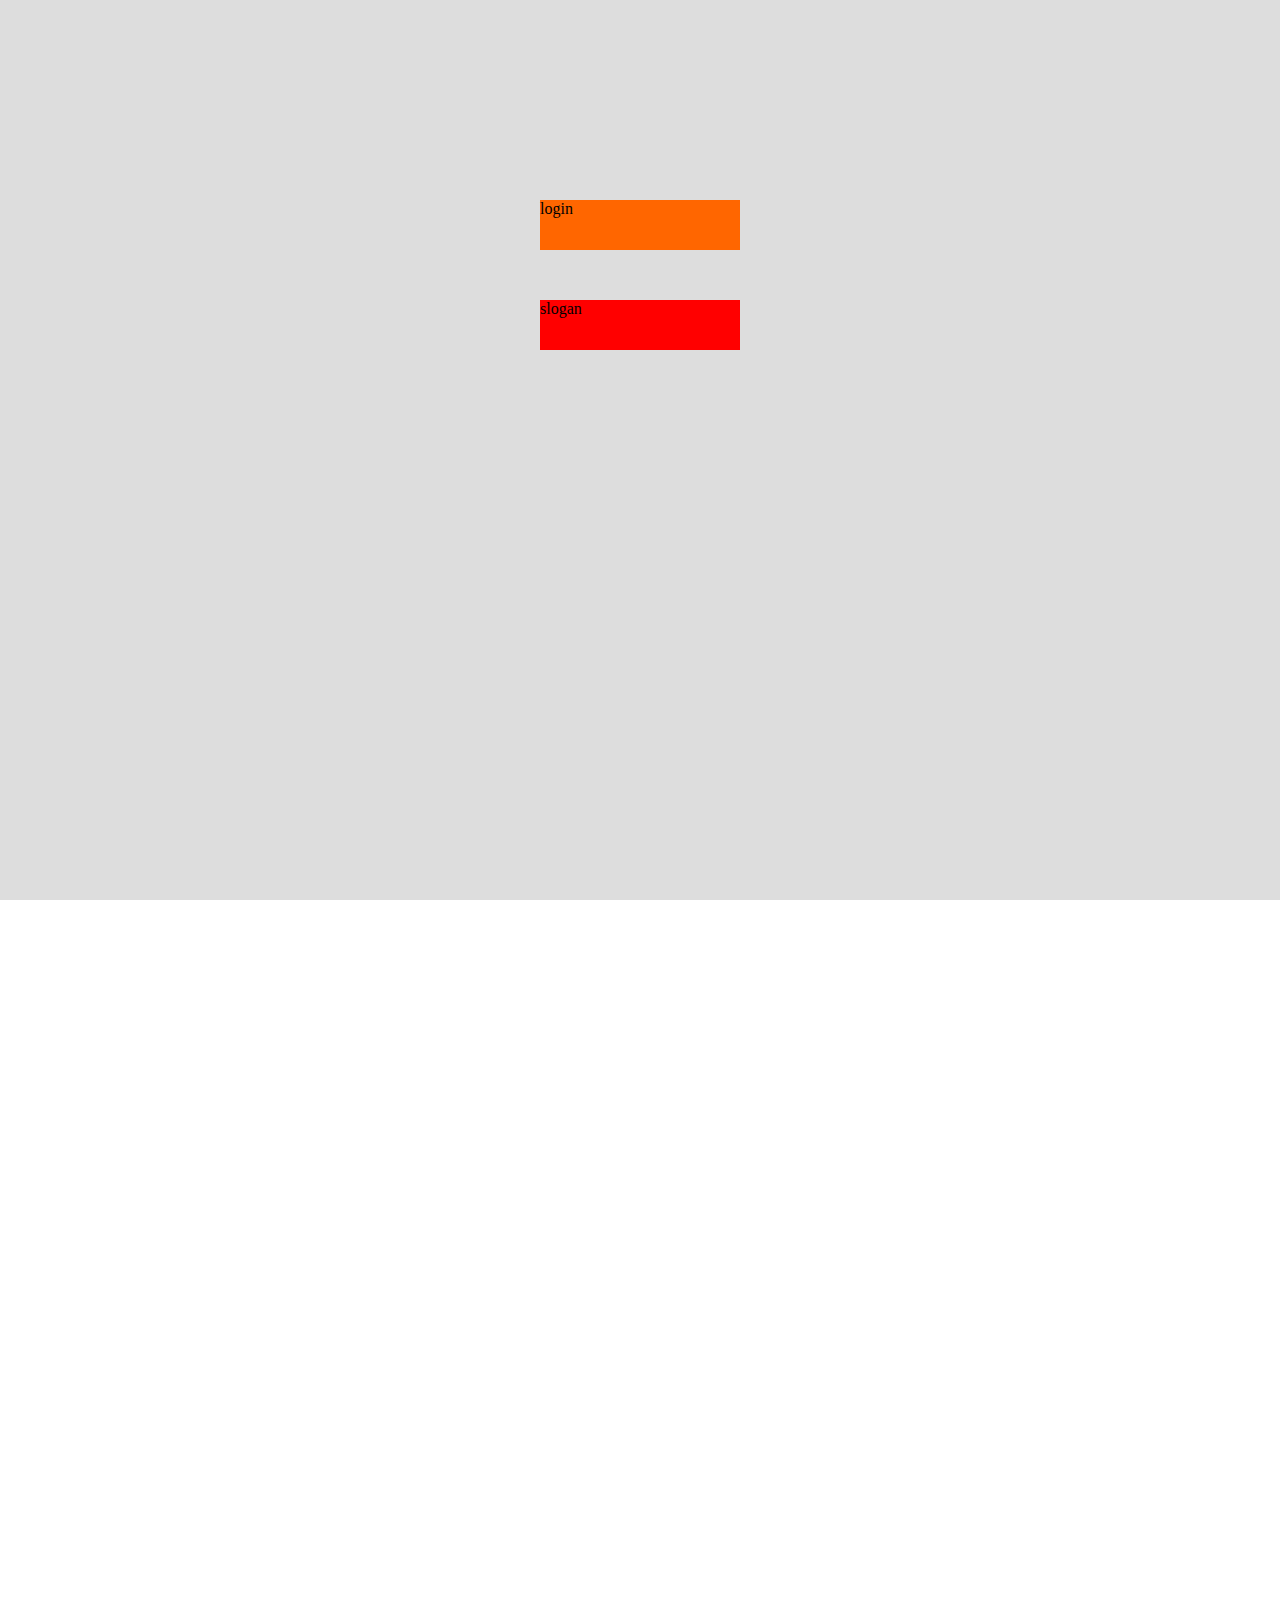
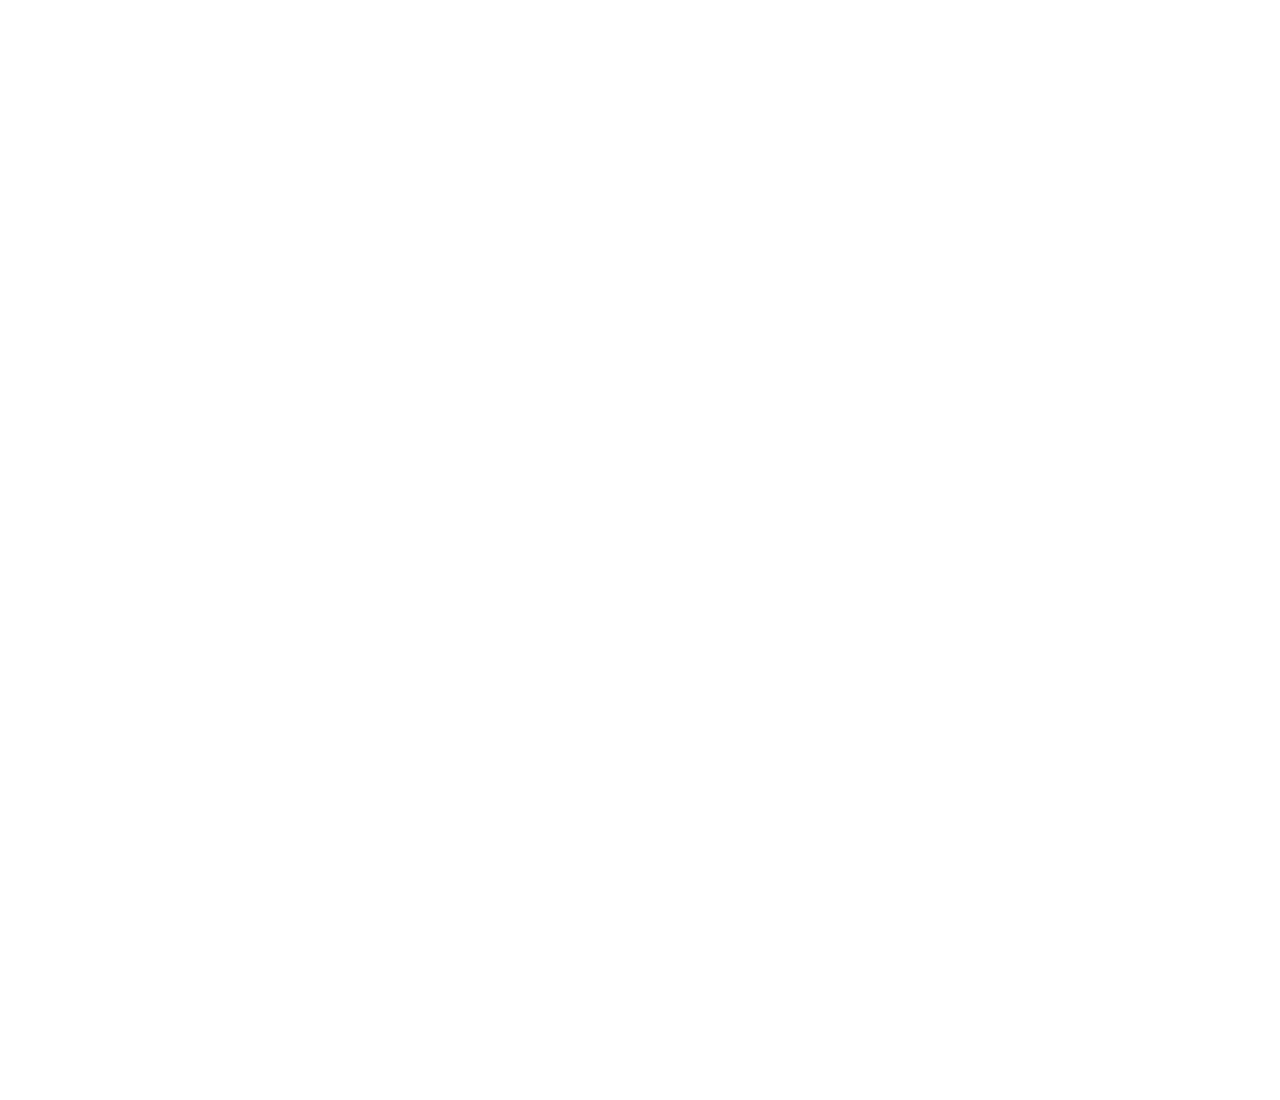
<file: e09x4r/test/test-H5.html>
<!DOCTYPE html>
<html>
<head>
    <meta charset="UTF-8"/>
    <meta name="viewport" content="width=device-width, minimum-scale=1, maximum-scale=1">

    <title>IT学习网2015课程学习情况</title>

    <!-- 基本资源库 -->
    <script type="text/javascript" src="../js/lib/jquery.js"></script>
    <script type="text/javascript" src="../js/lib/jquery-ui.min.js"></script>
    <script type="text/javascript" src="../js/lib/jquery.fullPage.js"></script>

    <!-- H5对象资源&管理内容：页-组件 -->
    <script type="text/javascript" src="../js/H5.js"></script>
    <link rel="stylesheet" type="text/css" href="../css/H5.css">

    <script type="text/javascript" src="../js/H5ComponentBase.js"></script>
    <link rel="stylesheet" type="text/css" href="../css/H5ComponentBase.css">

    <style type="text/css">
     *{
        margin:  0; padding: 0;
     }
    </style>


</head>

<body>
    <!-- 测试内容组织功能，以及fullPage页面切换&组件切换 -->

    <!-- 内容组织管理，有可能会加载若干个资源 -->

    <script type="text/javascript">

    $(function(){

        var h5 = new H5();

        h5.addPage('face')
                .addComponent('logo',{
                    text:'login',
                    width: 400,
                    height: 100,
                    css:{
                        backgroundColor: '#f60',
                        top: 200,
                        opacity: 0
                    },
                    animateIn: { opacity:1 },
                    animateOut: { opacity:0 },
                    center: true
                })
                .addComponent('slogan',{
                    text:'slogan',
                    width: 400,
                    height: 100,
                    css:{
                        backgroundColor: '#f00',
                        top: 300
                    },
                    center: true
                });

        h5.addPage('desc')
                .addComponent('caption',{
                    text:'核心理念',
                    width: 400,
                    height: 100,
                    css:{
                        backgroundColor: '#f00',
                        top: 300
                    },
                    center: true
                });

        h5.addPage('page-3')
                .addComponent('caption',{
                    text:'课程方向分布',
                    width: 400,
                    height: 100,
                    css:{
                        backgroundColor: '#f00',
                        top: 300
                    },
                    center: true
                });

        h5.loader();
    });

    </script>
</body>

</html>
</file>
<file: e09x4r/work/work8_2016Star/final-code/css/H5.css>
/* H5对象的全局样式 */
.h5{
    height: 100%;
}
.h5_page{
    position: relative;
    width: 100%;
    height: 100%;
    background-color: #ddd;
    background-size: 100%;
    background-repeat: no-repeat;
}
</file>
<file: e09x4r/work/work8_2016Star/final-code/css/H5_loading.css>
/*loading动画样式*/
body{

    position: fixed;
    width: 100%;
    height: 100%;
}

.loading{
    width: 60px;
    height: 60px;
    position: relative;
    margin: -30px auto;
    top: 50%;
}
.loading #rate{
    font-size: 9px;
    width: 100%;
    text-align: center;
    height: 20px;
    line-height: 20px;
    color: #0062e0;
    position: absolute;
    top: 100%;
}
.double-bounce1,.double-bounce2{
    width: 100%;
    height: 100%;
    border-radius: 50%;
    background-color: #0062e0;
    left: 0;
    top: 0;
    position: absolute;
    opacity: .6;
}

.double-bounce1 {
    -webkit-animation:bounce 2s infinite ease-in-out 0s;
}
.double-bounce2 {
    -webkit-animation:bounce2 2s infinite ease-in-out 0s;
}

@-webkit-keyframes bounce{
    0%, 100%{
        transform:scale(0);
    }
    50%{
        transform:scale(1);
    }
}
@-webkit-keyframes bounce2{
    0%, 100%{
        transform:scale(1);
    }
    50%{
        transform:scale(0);
    }
}
</file>
<file: e09x4r/css/H5.css>
/* H5对象的全局样式 */
.h5{
  height: 100%;
}

.h5_page{
  position: relative;
  width: 100%; height: 100%;
  background-color: #ddd;
  background-size: 100%;
  background-repeat: no-repeat;
}
</file>
<file: e09x4r/css/H5ComponentBase.css>
/* 基本图文组件样式 */
.h5_component{
  background-size: 100%;
  background-repeat: no-repeat;
  position: absolute;
}

/* .h5_component_base{
  transition: all 1s;
}
.h5_component_base_load{
  opacity: 1;
}
.h5_component_base_leave{
  opacity: 0;
}
 */
</file>
